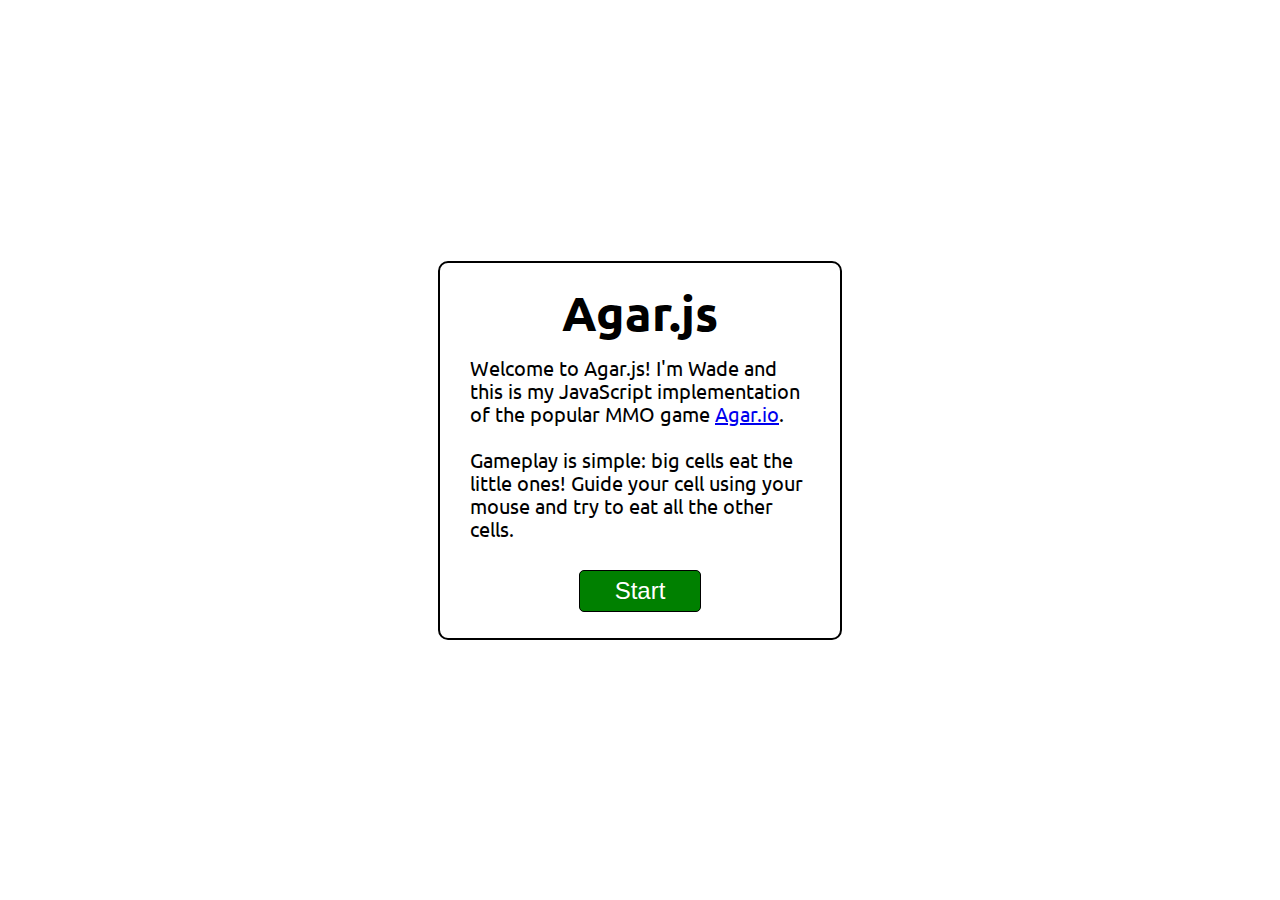
<file: agar-game/index.html>
<!DOCTYPE html>
<html>
  <head>
    <meta charset="utf-8">
    <title>Agar.js</title>
    <script src="https://ajax.googleapis.com/ajax/libs/jquery/3.1.1/jquery.min.js"></script>
    <script type="text/javascript" src="./whasting.github.io/agar.js/lib/bundle.js"></script>
    <link href="https://fonts.googleapis.com/css?family=Ubuntu" rel="stylesheet">
    <link rel="stylesheet" href="./whasting.github.io/agar.js/css/reset.css">
    <link rel="stylesheet" href="./whasting.github.io/agar.js/css/master.css">
    <link rel="shortcut icon" type="image/png" href="http://res.cloudinary.com/whasting/image/upload/c_scale,w_50/v1493682480/circle-256_lnzgce.gif"/>
    <!-- <script>
      (function(i,s,o,g,r,a,m){i['GoogleAnalyticsObject']=r;i[r]=i[r]||function(){
      (i[r].q=i[r].q||[]).push(arguments)},i[r].l=1*new Date();a=s.createElement(o),
      m=s.getElementsByTagName(o)[0];a.async=1;a.src=g;m.parentNode.insertBefore(a,m)
      })(window,document,'script','https://www.google-analytics.com/analytics.js','ga');

      ga('create', 'UA-64043937-4', 'auto');
      ga('send', 'pageview');

    </script> -->
  </head>
  <body>
    <canvas id="game-canvas"></canvas>
    <div class="window-container">
      <div id="start-menu">
        <h1 class="game-title">Agar.js</h1>
        <p class="instructions">
          Welcome to Agar.js! I'm Wade and this is my JavaScript
          implementation of the popular MMO game <a class="agar-link" href="http://agar.io">Agar.io</a>.
          <br />
          <br />
          Gameplay is simple: big cells eat the little ones! Guide
          your cell using your mouse and try to eat all the other cells.
        </p>
        <button id="start-button">Start</button>
      </div>
      <div id="win">
        <h1 class="win-title">You Win!</h1>
        <button id="win-button">Refresh to Play Again!</button>
      </div>
      <div id="lose">
        <h1 class="win-title">You Lose!</h1>
        <button id="lose-button">Refresh to Play Again!</button>
      </div>
    </div>
    <!-- <a class="linkedin-link" href="https://linkedin.com/in/hastingswade">
      <img
      src="https://res.cloudinary.com/whasting/image/upload/v1490977772/linkedin-logo_1_hq2wqt.png" alt="">
    </a>
    <a class="github-link" href="https://github.com/whasting">
      <img
      src="https://res.cloudinary.com/whasting/image/upload/v1490977772/github-sign_1_oacyhk.png" alt="">
    </a> -->
  </body>
</html>
</file>
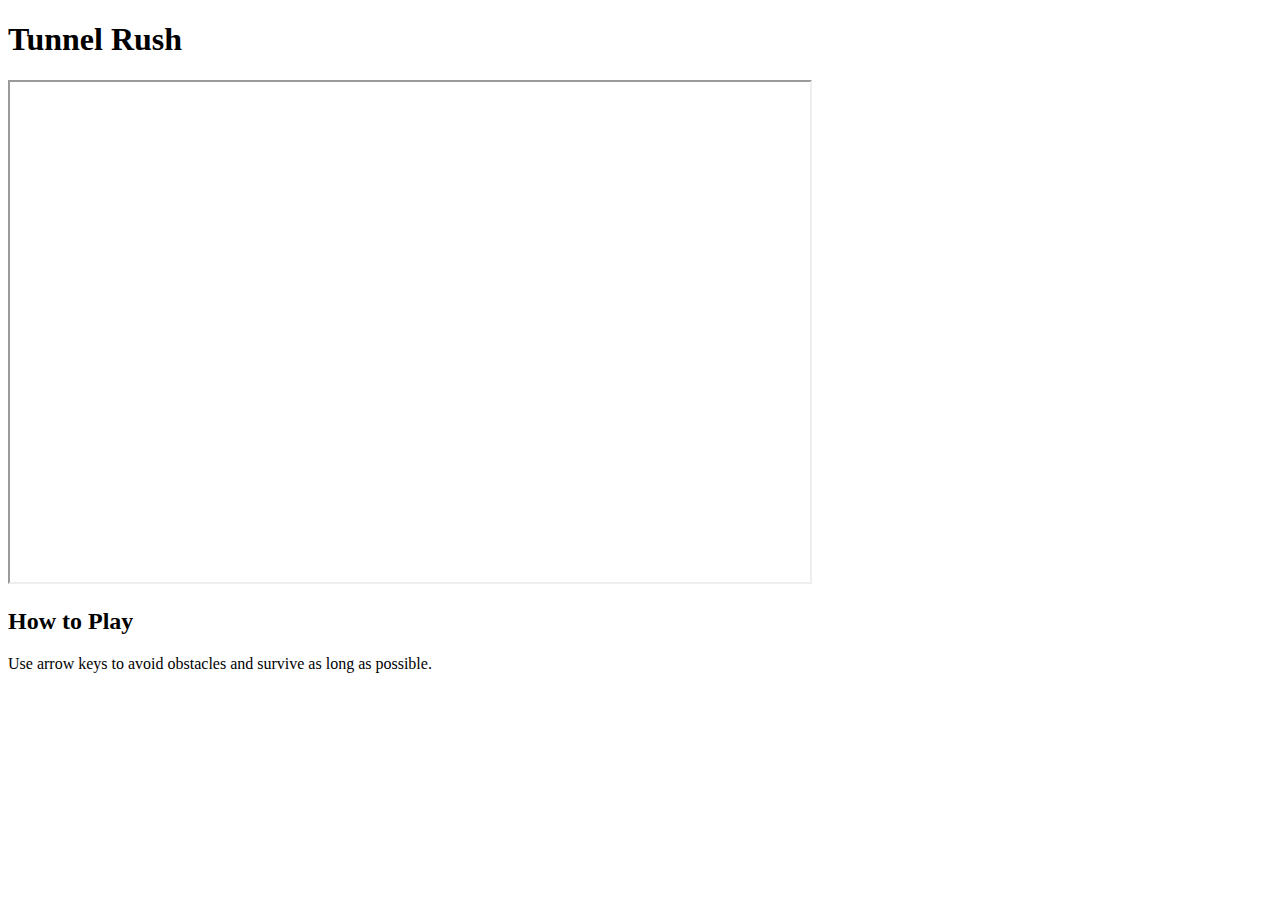
<file: indexx.html>
<!DOCTYPE html>
<html lang="en">
<head>
  <meta charset="UTF-8">
  <title>Tunnel Rush – Play Online</title>
  <meta name="description" content="Play Tunnel Rush online for free. Avoid obstacles and test your reflexes.">
  <meta name="viewport" content="width=device-width, initial-scale=1.0">
</head>
<body>

  <h1>Tunnel Rush</h1>

  <iframe 
    src="https://tunnelrush.app/iframe/index.html"
    width="800"
    height="500"
    allowfullscreen>
  </iframe>

  <h2>How to Play</h2>
  <p>Use arrow keys to avoid obstacles and survive as long as possible.</p>

</body>
</html>
</file>
<file: agar-game/whasting.github.io/agar.js/css/master.css>
body, html {
  height: 100%;
  width: 100%;
  margin: 0;
  overflow: hidden;
}

#game-canvas, #npc-canvas {
  position: absolute;
  top: 0;
  left: 0;
  display: flex;
  justify-content: center;
  align-items: center;
}

.window-container {
  position: absolute;
  top: 0;
  left: 0;
  width: 100%;
  height: 100%;
  display: flex;
  align-items: center;
  justify-content: center;
}

#start-menu {
  width: 400px;
  height: 375px;
  background-color: white;
  border: 2px solid black;
  border-radius: 10px;
  display: flex;
  align-items: center;
  justify-content: space-between;
  flex-direction: column;
}

.game-title {
  font-weight: bold;
  top: 0;
  font-size: 48px;
  padding: 25px 0 0 0;
}

.instructions {
  margin: 20px 30px 0 30px;
  font-size: 20px;
  line-height: 1.15;
}

.agar-link {
  text-decoration: underline;
}

#start-button {
  padding:8px 35px;
  margin: 30px 0;
  font-size: 24px;
  border: 1px solid black;
  border-radius: 5px;
  background-color: green;
  color: white;
}

#start-button:hover {
  cursor: pointer;
  filter: brightness(85%);
  transition: filter 0.2s;
}

.start-button {
  padding:8px 35px;
  margin: 30px 0;
  font-size: 24px;
  border: 1px solid black;
  border-radius: 5px;
  background-color: green;
  color: white;
}

.start-button:hover {
  cursor: pointer;
  filter: brightness(85%);
  transition: filter 0.2s;
}

.linkedin-link {
  position: absolute;
  bottom: 0;
  left: 0;
  margin: 0 0 25px 25px;
}

.github-link {
  position: absolute;
  bottom: 0;
  right: 0;
  margin: 0 25px 25px 0;
}

#win {
  position: absolute;
  width: 400px;
  height: 175px;
  background-color: white;
  border: 2px solid black;
  border-radius: 10px;
  display: flex;
  align-items: center;
  justify-content: space-between;
  flex-direction: column;
  font-weight: bold;
  padding: 25px 0 0 0;
  display: none;
}

#lose {
  position: absolute;
  width: 400px;
  height: 175px;
  background-color: white;
  border: 2px solid black;
  border-radius: 10px;
  display: flex;
  align-items: center;
  justify-content: space-between;
  flex-direction: column;
  font-weight: bold;
  padding: 25px 0 0 0;
  display: none;
}

#win-button {
  padding:8px 35px;
  margin: 30px 0;
  font-size: 24px;
  border: 1px solid black;
  border-radius: 5px;
  background-color: green;
  color: white;
}

#win-button:hover {
  cursor: pointer;
  filter: brightness(85%);
  transition: filter 0.2s;
}

#lose-button {
  padding:8px 35px;
  margin: 30px 0;
  font-size: 24px;
  border: 1px solid black;
  border-radius: 5px;
  background-color: green;
  color: white;
}

#lose-button:hover {
  cursor: pointer;
  filter: brightness(85%);
  transition: filter 0.2s;
}

.win-title {
  font-size: 36px;
}
</file>
